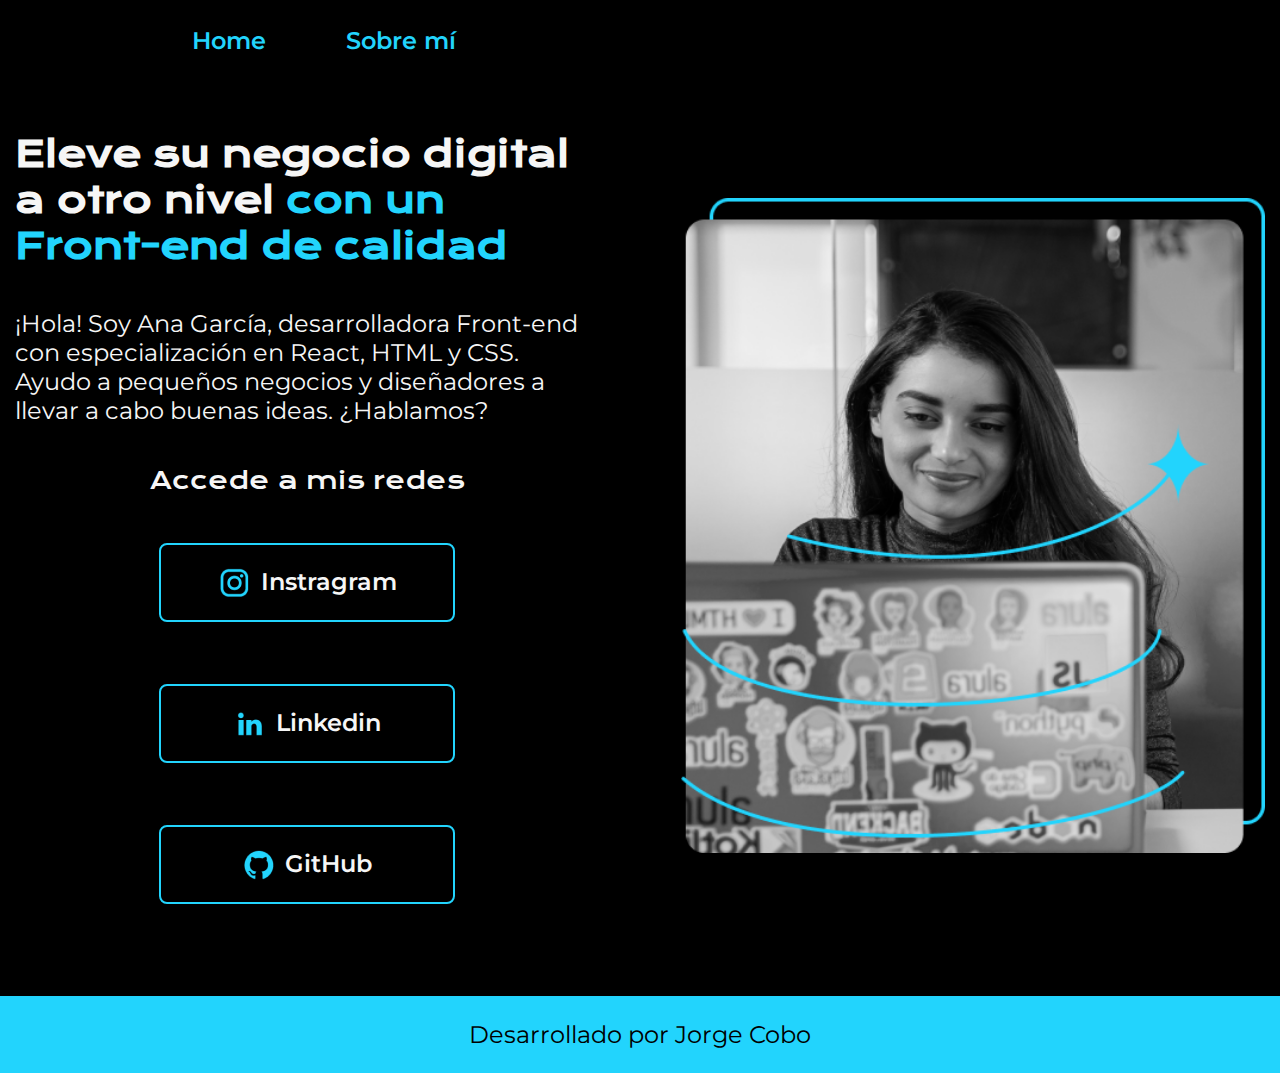
<file: index.html>
<!DOCTYPE html>
<html lang="es">
    <head>
        <meta charset="UTF-8"> 
        <meta http-equiv="X-UA-Compatible" content="IE=edge">
        <meta name="viewport" content="width=device-width, initial-scale=1.0">
        <title>Portafolio</title>
        <link rel="stylesheet" href="Styles/styles.css">
    </head>
    <body>
        <header class="header">
            <nav class="header_menu">
                <a href="index.html" class="header_menu_link">Home</a>
                <a href="about.html" class="header_menu_link">Sobre mí</a>
            </nav>
        </header>

        <main class="presentacion">
            <section class="presentacion_contenido">
                <h1 class="presentacion_contenido_titulo">Eleve su negocio digital a otro nivel <strong class="titulo-destaque">con un Front-end de calidad</strong></h1>
                <p class="presentacion_contenido_texto">
                    ¡Hola! Soy Ana García, desarrolladora Front-end con especialización en React, 
                    HTML y CSS. Ayudo a pequeños negocios y diseñadores a llevar a cabo buenas 
                    ideas. ¿Hablamos?
                </p>

                <div class="presentacion_enlaces">
                    <h2 class="presentacion_enlaces_subtitulo">Accede a mis redes</h2>
                    <a class="presentacion_enlaces_link" href="https://www.instagram.com">
                        <img src="assets/instagram.png" alt="">Instragram</a>
                    <a class="presentacion_enlaces_link" href="https://www.linkedin.com">
                        <img src="assets/linkedin.png" alt="">Linkedin</a>
                    <a class="presentacion_enlaces_link" href="https://github.com">
                        <img src="assets/github.png" alt="">GitHub</a>
                </div>
            </section>
            
                <img src="assets/Imagen.png" class="presentacion_imagen" alt="Imagen de Ana García trabajando">
            
        </main>

        
        <footer class="footer">
            <p>Desarrollado por Jorge Cobo</p>
        </footer>
    </body>
</html>
</file>
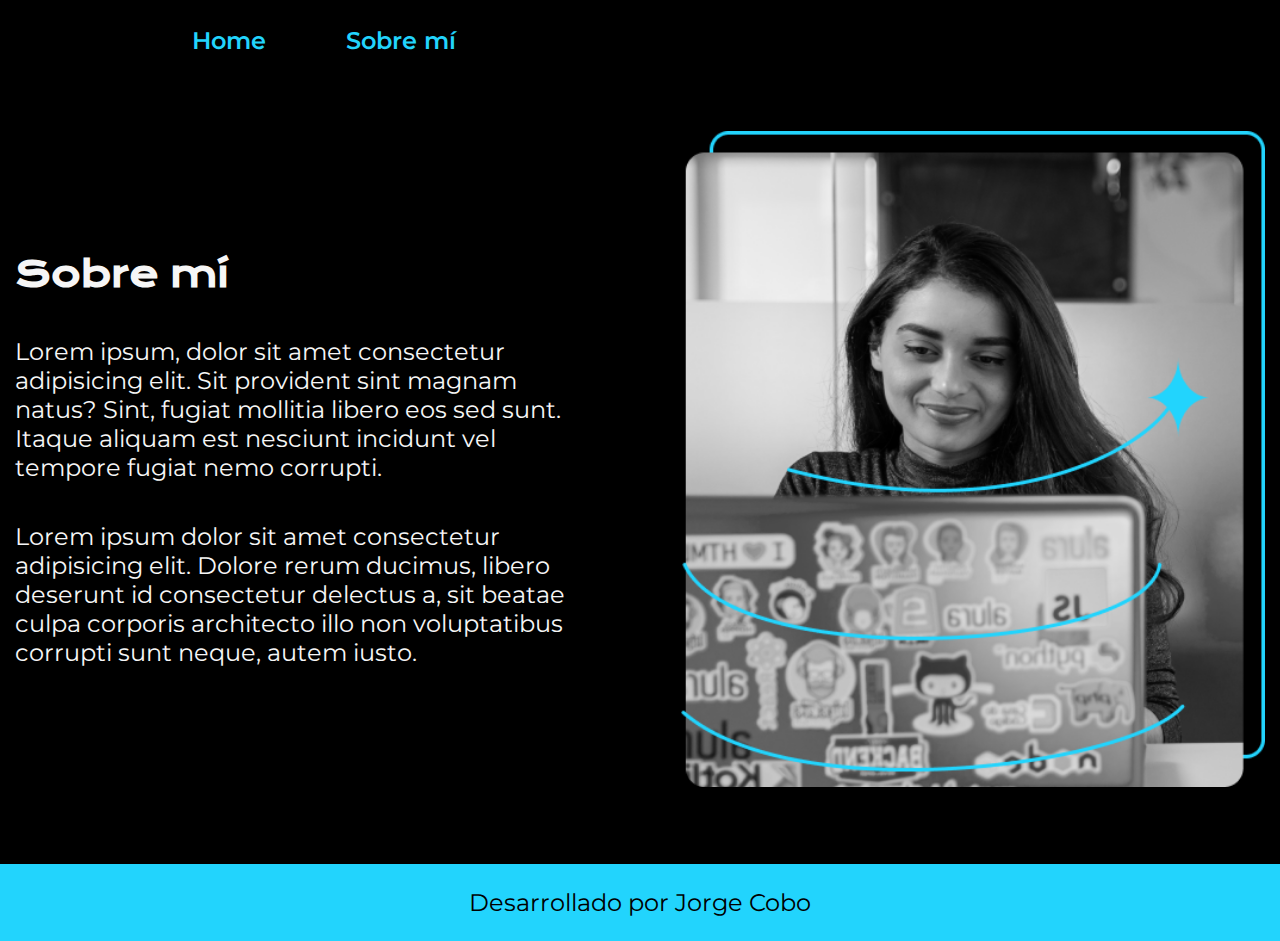
<file: about.html>
<!DOCTYPE html>
<html lang="es">
<head>
    <meta charset="UTF-8">
    <meta name="viewport" content="width=device-width, initial-scale=1.0">
    <title>Sobre mí</title>
    <link rel="stylesheet" href="Styles/styles.css">
</head>
<body>

    <header class="header">
        <nav class="header_menu">
            <a href="index.html" class="header_menu_link">Home</a>
            <a href="about.html" class="header_menu_link">Sobre mí</a>
        </nav>
    </header>


    <main class="presentacion">
        <section class="presentacion_contenido">
            <h1 class="presentacion_contenido_titulo">Sobre mí</h1>
            <p class="presentacion_contenido_texto">
                Lorem ipsum, dolor sit amet consectetur adipisicing elit. Sit provident sint magnam natus? Sint, 
                fugiat mollitia libero eos sed sunt. Itaque aliquam est nesciunt incidunt vel tempore fugiat 
                nemo corrupti.
            </p>

            <p class="presentacion_contenido_texto">
                Lorem ipsum dolor sit amet consectetur adipisicing elit. Dolore rerum ducimus, libero deserunt 
                id consectetur delectus a, sit beatae culpa corporis architecto illo non voluptatibus corrupti
                sunt neque, autem iusto.
            </p>
    

        </section>

        <img src="assets/Imagen.png" class="presentacion_imagen" alt="Imagen de Ana García trabajando">
            
        
    </main>
    
    <footer class="footer">
        <p>Desarrollado por Jorge Cobo</p>
    </footer>

</body>
</html>
</file>
<file: Styles/styles.css>
@import url('https://fonts.googleapis.com/css2?family=Krona+One&family=Montserrat:ital,wght@0,100..900;1,100..900&display=swap');

/*Variables CSS*/
:root{
    --color-primario: #000000;
    --color-secundario: #F6F6F6;
    --color-terciario: #22D4FD;
    --color-cuaternario: #272727;

    --fuente-montserrat: "Montserrat", sans-serif;
    --fuente-krona:"Krona One", sans-serif;
}


* {
    padding: 0;
    margin: 0;
}

body{
    box-sizing: border-box;
    background-color: var(--color-primario);
    color: var(--color-secundario);
}

/*Headers*/

.header{
    padding: 2% 0% 0% 15%;
}

.header_menu{
    display: flex;
    gap: 80px;
    
}

.header_menu_link{
    font-family: var(--fuente-montserrat);
    font-size: 1.5rem;
    font-weight: 600;
    color:var(--color-terciario);

    text-decoration: none;
}


.presentacion{
    margin: 6% 15px;
    display: flex;
    align-items: center;
    justify-content: space-between;
    gap: 82px;
}

.presentacion_contenido{
    width: 50%;
    display: flex;
    flex-direction: column;
    gap: 40px;

}

.presentacion_contenido_titulo{
    font-size: 2.25rem;
    font-family: var(--fuente-krona);
}

.titulo-destaque {
    color: var(--color-terciario);
}

.presentacion_contenido_texto{
    font-size: 1.5rem;
    font-family: var(--fuente-montserrat);
}

.presentacion_enlaces{
    display: flex;
    justify-content: space-between;
    flex-direction: column;
    align-items: center;
    gap: 32px;

}

.presentacion_enlaces_subtitulo{
    font-family: var(--fuente-krona);
    font-size: 1.5rem;
    font-weight: 400;
}

.presentacion_enlaces_link{
    width: 50%;
    background-color: var(--color-primario);
    text-align: center;
    border-radius: 8px;
    padding: 21.5px 0;
    margin: 15px 0;
    font-family: var(--fuente-montserrat);
    font-size: 1.5rem;
    font-weight: 600;
    text-decoration: none;
    color: var(--color-secundario);
    border: 2px solid var(--color-terciario);
    display: flex;
    justify-content: center;
    gap: 10px;
}

.presentacion_enlaces_link:hover{
    background-color: var(--color-cuaternario);
}

.presentacion_imagen{
    width: 50%;
}

.footer{
    background-color: var(--color-terciario);
    padding: 24px;
    color: var(--color-primario);
    text-align: center;
    font-family: var(--fuente-montserrat);
    font-size: 1.5rem;
    font-weight: 400;

}


/*Media querys*/

@media(max-width: 1200px){

    .header{
        padding: 10%;
    }

    .header_menu{
        justify-content: center;
    }

    .presentacion{
        flex-direction: column-reverse;
        padding: 5%;
    }

    .presentacion_contenido{
        width: auto;
    }
}
</file>
